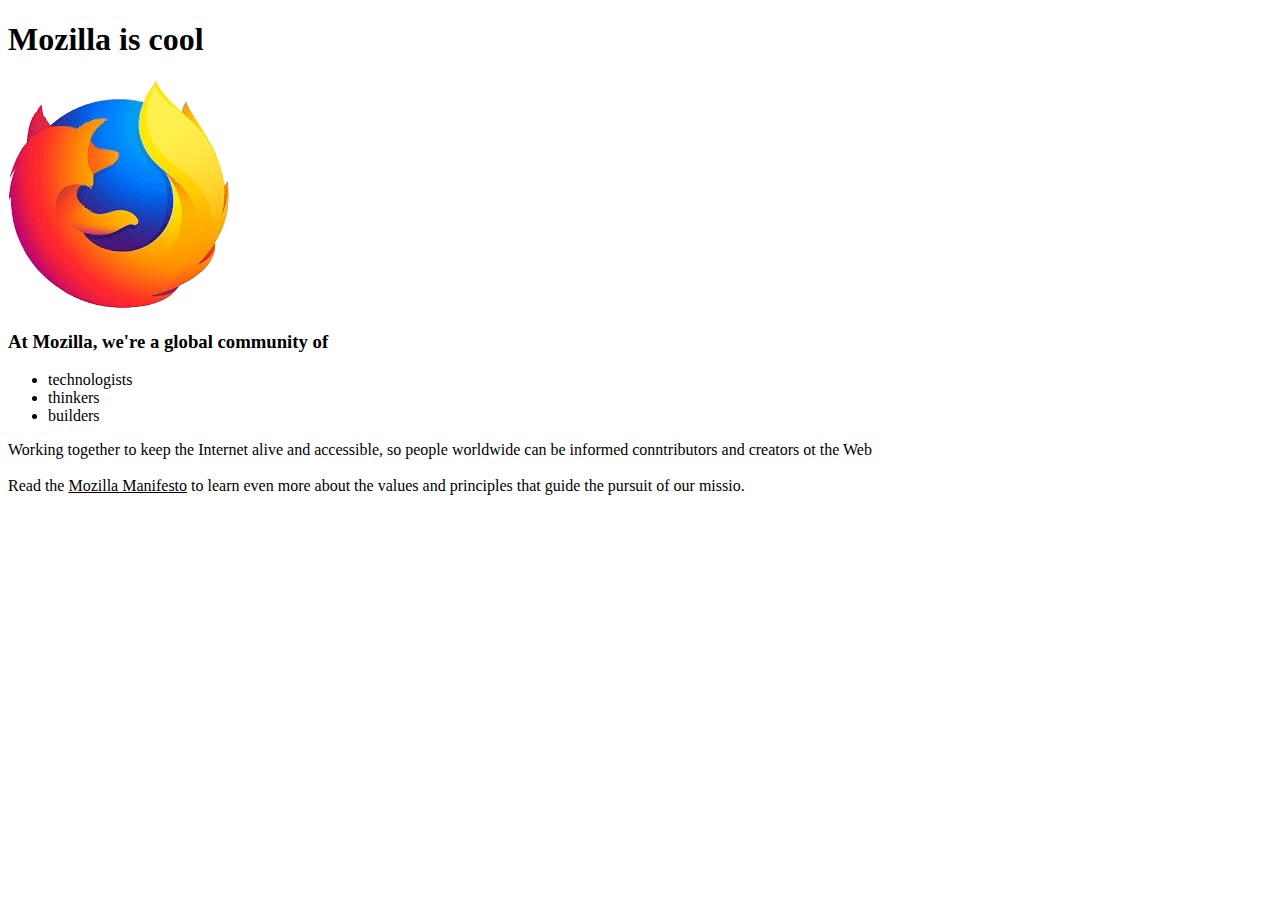
<file: index.html>
<!DOCTYPE html>
<html lang="en">

<head>
    <meta charset="UTF-8">
    <meta name="viewport" content="width=device-width, initial-scale=1.0">
    <title>Document</title>
</head>

<body>
    <h1>Mozilla is cool</h1>

    <img src="file.png" alt="mozila logo">

    <h3>At Mozilla, we're a global community of</h3>
    <ul>
        <li>technologists</li>
        <li>thinkers</li>
        <li>builders</li>
    </ul>
    <p>Working together to keep the Internet alive and accessible,
        so people worldwide can be informed conntributors and creators ot the
        Web <br><br>
        Read the <u>Mozilla Manifesto</u> to learn even more about the values and principles that guide the pursuit of
        our missio.
    </p>
</body>

</html>
</file>
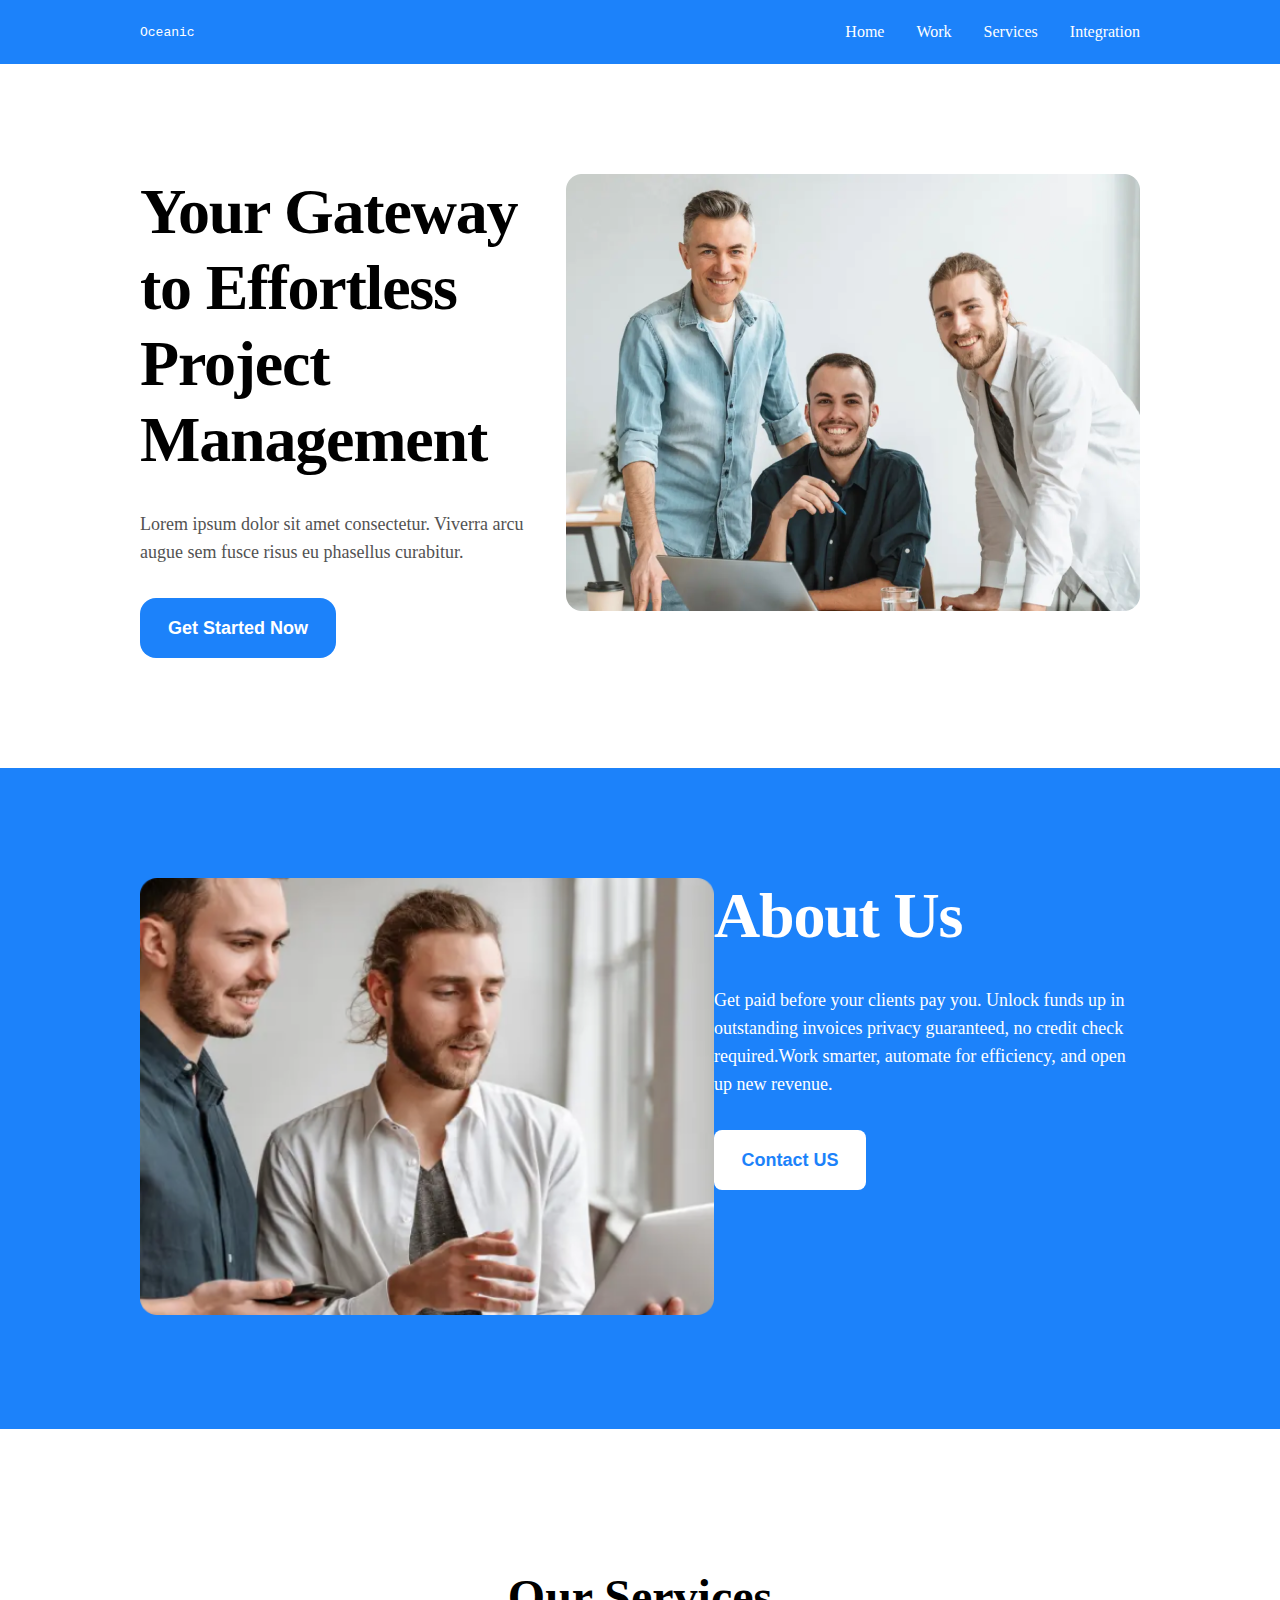
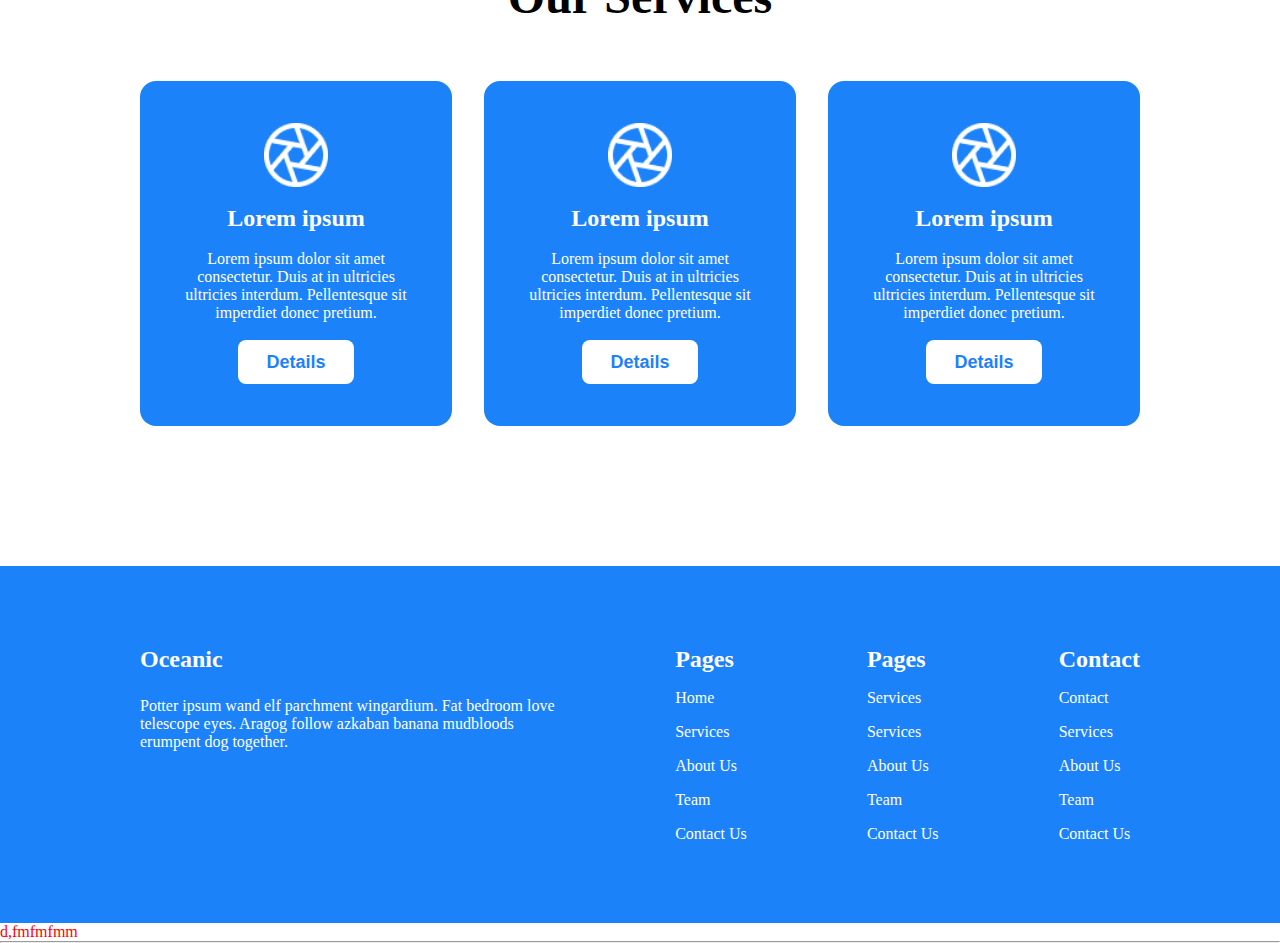
<file: First_assinment/index.html>
<!DOCTYPE html>
<html lang="en">

<head>
    <meta charset="UTF-8">
    <meta name="viewport" content="width=device-width, initial-scale=1.0">
    <title>Document</title>
    <link rel="stylesheet" href="style.css">
</head>

<body>
    <header class="top-header">
        <samp>Oceanic</samp>
        <ul class="navigation">
            <li><a class="link" href="">Home</a> </li>
            <li><a class="link" href="">Work</a></li>
            <li><a class="link" href="">Services</a></li>
            <li><a class="link" href="">Integration</a></li>
        </ul>
    </header>

    <main>

        <!-- this is a hero section -->

        <section class="hero-section">
            <div class="hero-wrapper">
                <h1 class="heding-text">Your Gateway to Effortless Project Management</h1>
                <p class="heading-paragrap">Lorem ipsum dolor sit amet consectetur. Viverra arcu augue sem fusce risus
                    eu phasellus curabitur.</p>
                <button class="heading-button">Get Started Now</button>
            </div>
            <div>
                <img class="hero-image" src="./image/Rectangle 42280.png" alt="hero img">
            </div>
        </section>
        <!-- this is about section -->
        <section class="hero-section bg-blue right-to-left">
            <div class="hero-wrapper">
                <h1 class="heding-text about-us-text">About Us</h1>
                <p class="heading-paragrap about-us-paragrap">Get paid before your clients pay you. Unlock funds up in
                    outstanding invoices privacy guaranteed, no credit check required.Work smarter, automate for
                    efficiency, and open up new revenue.</p>
                <button class="heading-button contract-button">Contact US</button>
            </div>
            <div>
                <img class="hero-image" src="./image/Rectangle 42283.png" alt="hero img">
            </div>
        </section>

        <section class="about-us-section">
            <div class="title">Our Services</div>
            <div class="card-container">
                <div class="card">
                    <img src="./image/Vector.png" alt="" width="64px" height="64px">
                    <h2>Lorem ipsum</h2>
                    <p>Lorem ipsum dolor sit amet consectetur. Duis at in ultricies ultricies interdum. Pellentesque sit
                        imperdiet donec pretium. </p>
                    <button>Details</button>
                </div>

                <div class="card">
                    <img src="./image/Vector.png" alt="" width="64px" height="64px">
                    <h2>Lorem ipsum</h2>
                    <p>Lorem ipsum dolor sit amet consectetur. Duis at in ultricies ultricies interdum. Pellentesque sit
                        imperdiet donec pretium. </p>
                    <button>Details</button>
                </div>

                <div class="card">
                    <img src="./image/Vector.png" alt="" width="64px" height="64px">
                    <h2>Lorem ipsum</h2>
                    <p>Lorem ipsum dolor sit amet consectetur. Duis at in ultricies ultricies interdum. Pellentesque sit
                        imperdiet donec pretium. </p>
                    <button>Details</button>
                </div>
            </div>
        </section>

        <footer>
            <div class="first-colum">
                <h2>Oceanic</h2>
                <p>Potter ipsum wand elf parchment wingardium. Fat bedroom love telescope eyes. Aragog follow azkaban
                    banana mudbloods erumpent dog together. </p>
            </div>
            <div class="other-colum">
                <h2>Pages</h2>
                <ul>
                    <li>Home</li>
                    <li>Services</li>
                    <li>About Us</li>
                    <li>Team</li>
                    <li>Contact Us</li>
                </ul>
            </div>
            <div class="other-colum">
                <h2>Pages</h2>
                <ul>
                    <li>Services</li>
                    <li>Services</li>
                    <li>About Us</li>
                    <li>Team</li>
                    <li>Contact Us</li>
                </ul>
            </div>
            <div class="other-colum">
                <h2>Contact</h2>
                <ul>
                    <li>Contact</li>
                    <li>Services</li>
                    <li>About Us</li>
                    <li>Team</li>
                    <li>Contact Us</li>
                </ul>
                
            </div>
           
        </footer>
        <div class="div1">
            <p>d,fmfmfmm</p>
            <hr>
        </div>
        
    </main>
</body>

</html>
</file>
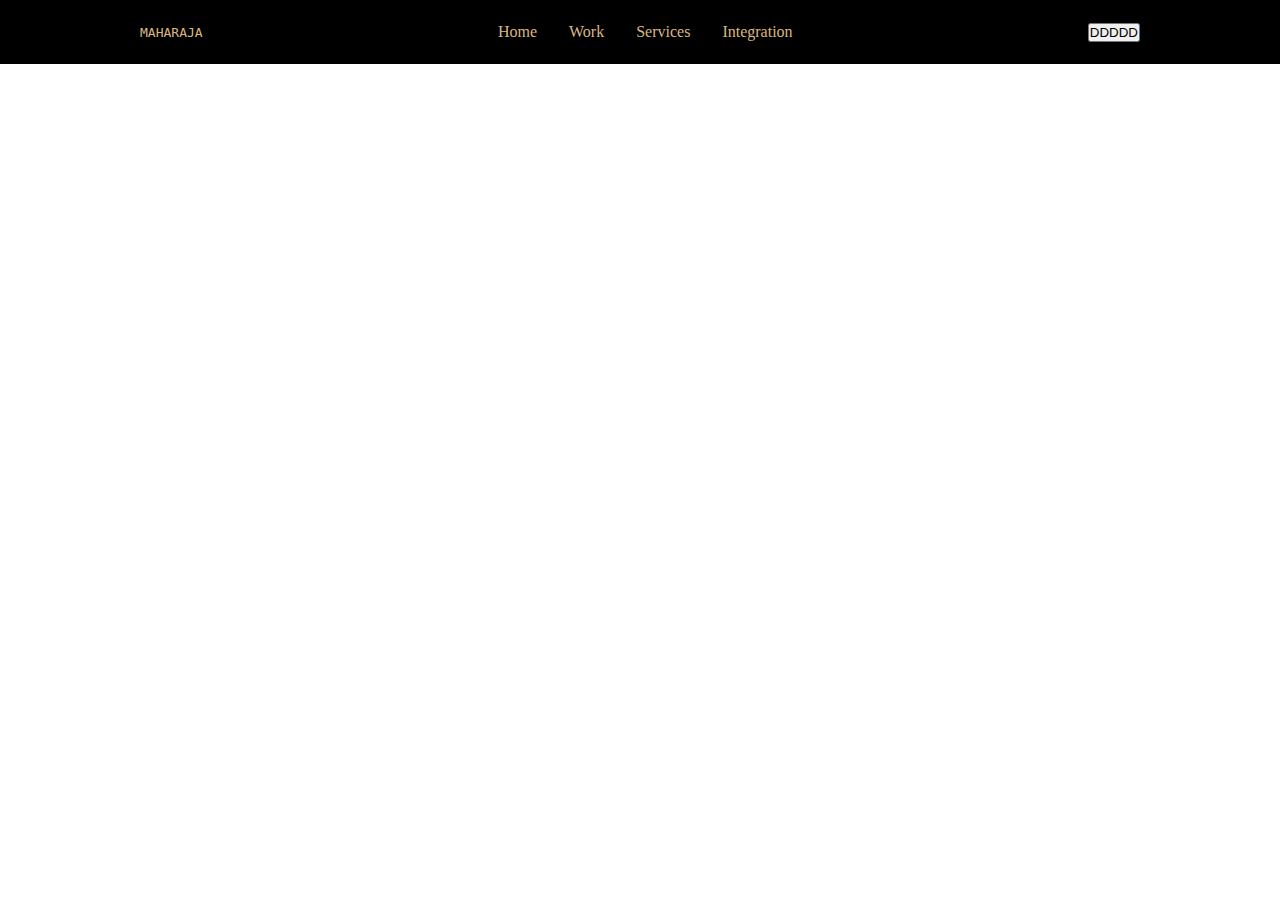
<file: Second_assinment/index.html>
<!DOCTYPE html>
<html lang="en">

<head>
    <meta charset="UTF-8">
    <meta name="viewport" content="width=device-width, initial-scale=1.0">
    <title>Document</title>
    <link rel="stylesheet" href="style.css">
</head>

<body>
    <header class="top-header">
        <samp>MAHARAJA</samp>
        <ul class="navigation">
            <li><a class="link" href="">Home</a> </li>
            <li><a class="link" href="">Work</a></li>
            <li><a class="link" href="">Services</a></li>
            <li><a class="link" href="">Integration</a></li>
        </ul>

        <BUtton>DDDDD</BUtton>
    </header>


</body>
</file>
<file: First_assinment/style.css>
* {
    margin: 0;
    padding: 0;
}
.top-header{
    background-color: #1C82FA;
    color: white;
    display: flex;
    justify-content: space-between;
    align-items: center;
    padding: 0 140px;
    height: 64px;
    
}
.navigation {
    list-style: none;
    display: flex;
    gap: 32px;
}
.link {
    text-decoration: none;
    color: white;
}
.hero-section{
    display: flex;
    justify-content: space-between;
    padding: 110px 140px;
}
.heding-text{
    font-size: 64px;
    font-weight: bold;
    margin-bottom: 32px;
    line-height: 76px;
    letter-spacing: -1.2px;
}
.hero-image{
    width: 574px;
    height: 437px;
}
.heading-paragrap{
    font-size: 18px;
    margin-bottom: 32px;
    color:  #525252;
    line-height: 28px;
    
}
.hero-wrapper{
    width: 525px;
}
.heading-button{
    background-color: #1C82FA;
    border-radius: 16px;
    width: 196px;
    height: 60px;
    font-size: 18px;
    color: white;
    border: none;
    font-weight: 600;
}
.bg-blue{
    background-color: #1C82FA;
}
.right-to-left{
    flex-direction: row-reverse;
}
.contract-button{
    background-color: white;
    color: #1C82FA;
    width: 152px;
    height: 60px;
    border-radius: 8px;
    
}
.about-us-text{
    color: white;
}
.about-us-paragrap{
    color: white;
}
.card-container{
    display: flex;
    gap: 32px;
    margin: 0 140px;
}
.card{
    background-color: #1C82FA;
    color: white;
    display: flex;
    flex-direction: column;
    align-items: center;
    text-align: center;
    padding: 42px 30px;
    gap: 18px;
    border-radius: 16px;
    
}
.about-us-section{
    padding: 140px 0;
}
.card > button {
    background-color: white;
    padding: 0 28px;
    height: 44px;
    border-radius: 8px;
    color: #1C82FA;
    font-weight: 600;
    font-size: 18px;
    line-height: 28px;
    border: none;
}
.title{
    font-weight: 700;
    font-size: 48px;
    line-height: 56px;
    text-align: center;
   margin-bottom: 56px;
}
footer{
    display: flex;
    justify-content: space-between;
    padding: 80px 140px;
    background-color: #1C82FA;
    color: white;
    
}
.first-colum > h2{
    margin-bottom: 24px;
}
.first-colum> p{
    width: 415px;
}
.other-colum > h2{
    margin-bottom: 16px;
}
.other-colum > ul{
list-style: none;
display: flex;
flex-direction: column;
gap: 16px;
}
.div1{
    color: red;
}
</file>
<file: Second_assinment/style.css>
* {
    margin: 0;
    padding: 0;
}
.top-header{
    background-color:black;
    color:#DBB783;
    display: flex;
    justify-content: space-between;
    align-items: center;
    padding: 0 140px;
    height: 64px;
    
}
.navigation {
    list-style: none;
    display: flex;
    gap: 32px;
}
.link {
    text-decoration: none;
    color:#DBB783;
</file>
